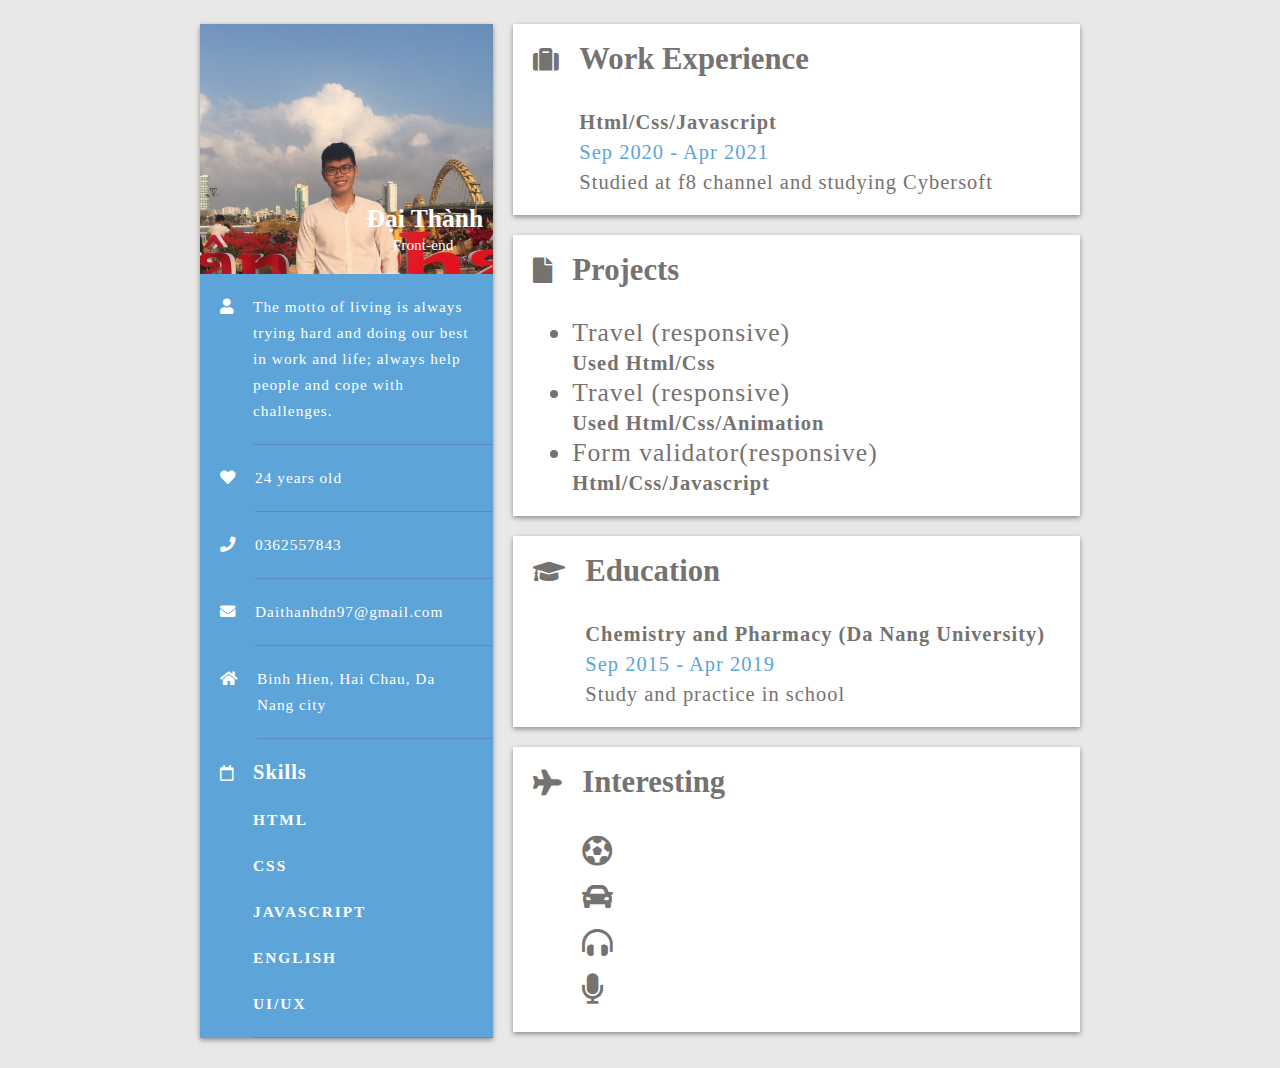
<file: index.html>
<!DOCTYPE html>
<html lang="en">

<head>
 <meta charset="UTF-8">
 <meta http-equiv="X-UA-Compatible" content="IE=edge">
 <meta name="viewport" content="width=device-width, initial-scale=1.0">
 <link rel="stylesheet" href="./asset/fonts/fontawesome-free-5.15.2-web/fontawesome-free-5.15.2-web/css/all.css">
 <link rel="stylesheet" href="./asset/cv.css">
 <link rel="stylesheet" href="./asset/main.css">
 <link rel="preconnect" href="https://fonts.gstatic.com">
 <link href="https://fonts.googleapis.com/css2?family=Roboto:ital,wght@0,100;0,400;0,500;0,700;1,300&display=swap"
  rel="stylesheet">
 <title>Document</title>
</head>

<body>
 <div class="app">
  <div class="container">
   <div class="grid">
    <div class="wide">
     <div class="resume">
      <div class="resume__img">
       <img src="./asset/img/ảnh 2.jpg" alt="" class="img">
       <h1 class="resume__img-name">Đại Thành</h1>
       <p class="resume__img-job">Front-end</p>
      </div>
      <div class="resume__info">
       <div class="resume__info-detail">
        <div class="resume__icon">
         <i class="fas fa-user"></i>
        </div>
        <div class="resume__des">
         <span>The motto of living is always trying hard and doing our best in work and life; always help people and
          cope
          with challenges.</span>
        </div>
       </div>
      <div class="resume__info-detail">
        <div class="resume__icon">
          <i class="fas fa-heart"></i>
        </div>
        <div class="resume__des">
          <span>24 years old</span>
        </div>
      </div>
       <div class="resume__info-detail">
        <div class="resume__icon">
         <i class="fas fa-phone"></i>
        </div>
        <div class="resume__des">
         <span>0362557843</span>
        </div>
       </div>
       <div class="resume__info-detail">
        <div class="resume__icon">
         <i class="fas fa-envelope"></i>
        </div>
        <div class="resume__des">
         <span>Daithanhdn97@gmail.com</span>
        </div>
       </div>
       <div class="resume__info-detail">
        <div class="resume__icon">
         <i class="fas fa-home"></i>
        </div>
        <div class="resume__des">
         <span>Binh Hien, Hai Chau, Da Nang city</span>
        </div>
       </div>
       <div class="resume__info-detail">
        <div class="resume__icon">
         <i class="far fa-calendar"></i>
        </div>
        <div class="resume__des">
         <span class="resume__des-skill">Skills</span>
         <div class="resume__des-skill-detail">
          <span class="resume__des-left">HTML</span>
         </div>
         <div class="resume__des-skill-detail">
          <span class="resume__des-left">CSS</span>
         </div>
         <div class="resume__des-skill-detail">
          <span class="resume__des-left">JAVASCRIPT</span>
         </div>
         <div class="resume__des-skill-detail">
          <span class="resume__des-left">ENGLISH</span>
         </div>
         <div class="resume__des-skill-detail">
          <span class="resume__des-left">UI/UX</span>
         </div>
        </div>
       </div>
      </div>
     </div>
     <div class="information">
       <div class="information__ex">
         <div class="information__ex-list">
           <div class="information__ex-icon"><i class="fas fa-suitcase"></i></div>
           <div class="information__ex-info">
            <h1 class="information__ex-title">Work Experience</h1>
            <div class="information__ex-under">
              <p class="information__ex-skill">Html/Css/Javascript</p>
              <p class="information__ex-year">Sep 2020 - Apr 2021</p>
              <p class="information__ex-detail">Studied at f8 channel and studying Cybersoft
              </p>
            </div>
           </div>
         </div>
       </div>
        <div class="information__ex">
          <div class="information__ex-list">
            <div class="information__ex-icon"><i class="fas fa-file"></i></div>
            <div class="information__ex-info">
              <h1 class="information__ex-title">Projects</h1>
              <div class="information__ex-under">
                <li><a href="https://daithanh-quan.github.io/index.html/" class="information__ex-project">Travel (responsive)</a></li><p class="information__ex-skill"> Used Html/Css</p>
              <li><a href="https://daithanh-quan.github.io/travel/" class="information__ex-project">Travel (responsive)</a></li>
              <p class="information__ex-skill"> Used Html/Css/Animation</p>
              <li><a href="https://daithanh-quan.github.io/validator/" class="information__ex-project">Form validator(responsive)</a></li><p class="information__ex-skill"> Html/Css/Javascript </p>
              </div>
            </div>
          </div>
        </div>
        <div class="information__ex">
          <div class="information__ex-list">
            <div class="information__ex-icon"><i class="fas fa-graduation-cap"></i></div>
            <div class="information__ex-info">
              <h1 class="information__ex-title">Education</h1>
              <div class="information__ex-under">
                <p class="information__ex-skill">Chemistry and Pharmacy (Da Nang University)</p>
                  <p class="information__ex-year">Sep 2015 - Apr 2019</p>
                <p class="information__ex-detail"> Study and practice in school</p>
              </div>
            </div>
          </div>
        </div>
        <div class="information__ex">
          <div class="information__ex-list">
            <div class="information__ex-icon"><i class="fas fa-plane"></i></div>
            <div class="information__ex-info">
              <h1 class="information__ex-title">Interesting</h1>
              <div class="information__ex-under">
                <div class="information__ex-interesting"><i id="hover"  class="fas fa-futbol"></i>
                <p class="information__ex-interesting-info"> Play football, play volleyball</p>
                </div>
              <div class="information__ex-interesting"><i  id="hover" class="fas fa-car"></i>
              <p class="information__ex-interesting-info"> Traveling</p> 
              </div>
              <div class="information__ex-interesting"><i  id="hover" class="fas fa-headphones-alt"></i>
              <p class="information__ex-interesting-info"> Music</p> 
              </div>
              <div class="information__ex-interesting"><i  id="hover" class="fas fa-microphone"></i>
              <p class="information__ex-interesting-info"> Play guitar, play drums and sing</p> 
              </div>
              </div>
            </div>
          </div>
        </div>
     </div>
    </div>
   </div>
  </div>
 </div>
</body>

</html>
</file>
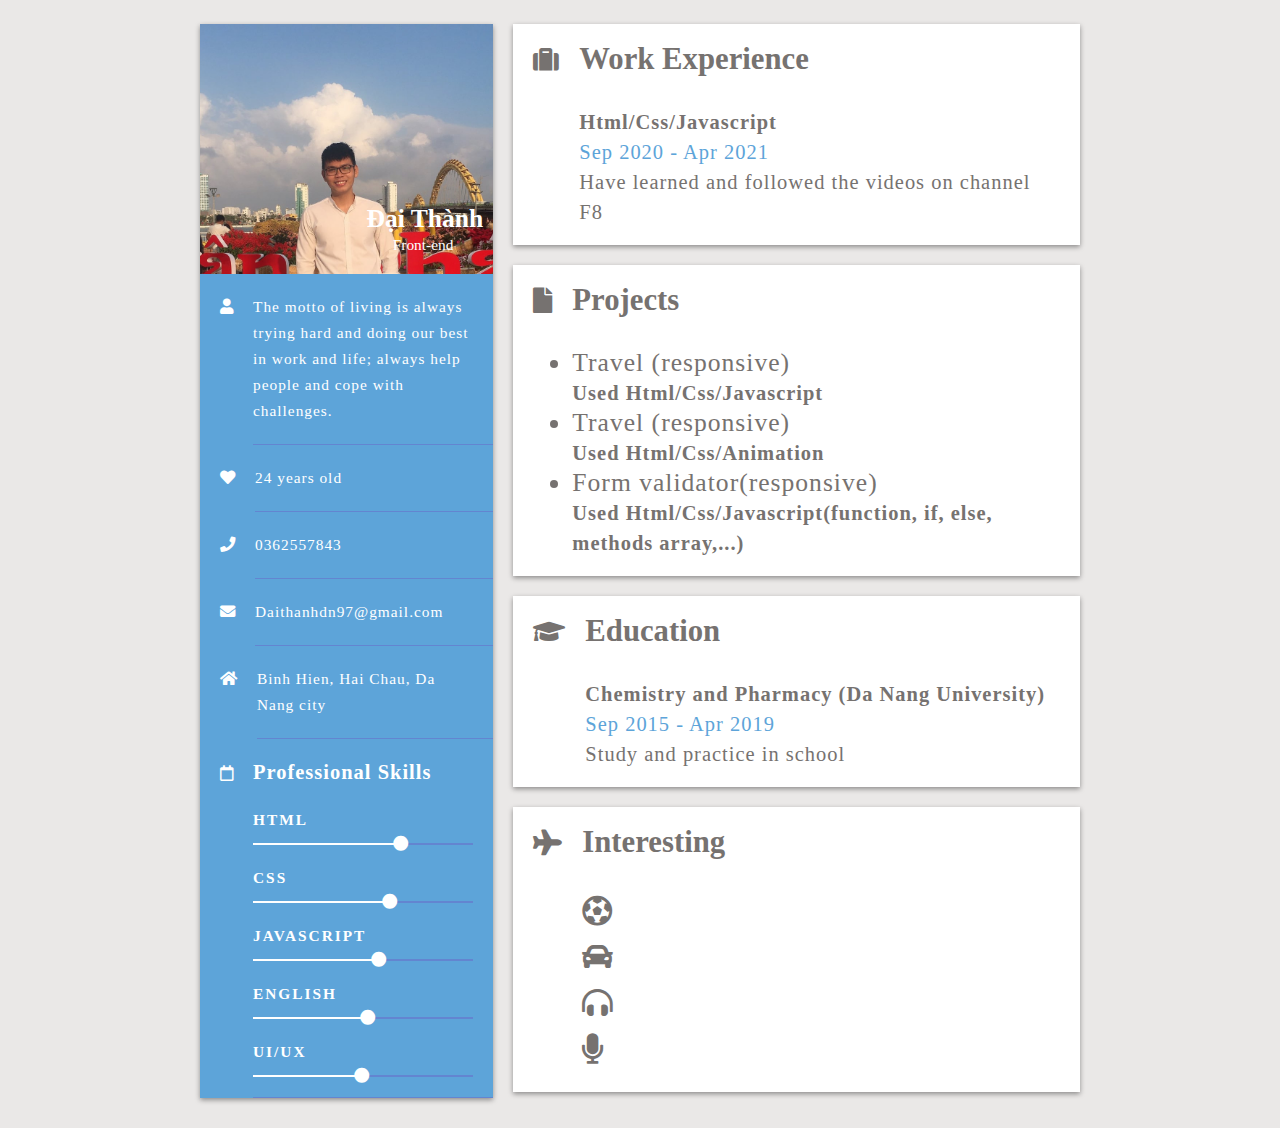
<file: cv.html>
<!DOCTYPE html>
<html lang="en">

<head>
 <meta charset="UTF-8">
 <meta http-equiv="X-UA-Compatible" content="IE=edge">
 <meta name="viewport" content="width=device-width, initial-scale=1.0">
 <link rel="stylesheet" href="./asset/fonts/fontawesome-free-5.15.2-web/fontawesome-free-5.15.2-web/css/all.css">
 <link rel="stylesheet" href="./asset/cv.css">
 <link rel="stylesheet" href="./asset/main.css">
 <link rel="preconnect" href="https://fonts.gstatic.com">
 <link href="https://fonts.googleapis.com/css2?family=Roboto:ital,wght@0,100;0,400;0,500;0,700;1,300&display=swap"
  rel="stylesheet">
 <title>Document</title>
</head>

<body>
 <div class="app">
  <div class="container">
   <div class="grid">
    <div class="wide">
     <div class="resume">
      <div class="resume__img">
       <img src="./asset/img/ảnh 2.jpg" alt="" class="img">
       <h1 class="resume__img-name">Đại Thành</h1>
       <p class="resume__img-job">Front-end</p>
      </div>
      <div class="resume__info">
       <div class="resume__info-detail">
        <div class="resume__icon">
         <i class="fas fa-user"></i>
        </div>
        <div class="resume__des">
         <span>The motto of living is always trying hard and doing our best in work and life; always help people and
          cope
          with challenges.</span>
        </div>
       </div>
      <div class="resume__info-detail">
        <div class="resume__icon">
          <i class="fas fa-heart"></i>
        </div>
        <div class="resume__des">
          <span>24 years old</span>
        </div>
      </div>
       <div class="resume__info-detail">
        <div class="resume__icon">
         <i class="fas fa-phone"></i>
        </div>
        <div class="resume__des">
         <span>0362557843</span>
        </div>
       </div>
       <div class="resume__info-detail">
        <div class="resume__icon">
         <i class="fas fa-envelope"></i>
        </div>
        <div class="resume__des">
         <span>Daithanhdn97@gmail.com</span>
        </div>
       </div>
       <div class="resume__info-detail">
        <div class="resume__icon">
         <i class="fas fa-home"></i>
        </div>
        <div class="resume__des">
         <span>Binh Hien, Hai Chau, Da Nang city</span>
        </div>
       </div>
       <div class="resume__info-detail">
        <div class="resume__icon">
         <i class="far fa-calendar"></i>
        </div>
        <div class="resume__des">
         <span class="resume__des-skill">Professional Skills</span>
         <div class="resume__des-skill-detail">
          <span class="resume__des-left">HTML</span>
         </div>
         <div class="resume__arrow">
           <div class="resume__arrow-knowledge-html">
             <i class="fas fa-circle"></i>
           </div>
         </div>
         <div class="resume__des-skill-detail">
          <span class="resume__des-left">CSS</span>
         </div>
         <div class="resume__arrow">
           <div class="resume__arrow-knowledge-css">
             <i class="fas fa-circle"></i>
           </div>
         </div>
         <div class="resume__des-skill-detail">
          <span class="resume__des-left">JAVASCRIPT</span>
         </div>
         <div class="resume__arrow">
           <div class="resume__arrow-knowledge-js">
             <i class="fas fa-circle"></i>
           </div>
         </div>
         <div class="resume__des-skill-detail">
          <span class="resume__des-left">ENGLISH</span>
         </div>
         <div class="resume__arrow">
           <div class="resume__arrow-knowledge-en">
             <i class="fas fa-circle"></i>
           </div>
         </div>
         <div class="resume__des-skill-detail">
          <span class="resume__des-left">UI/UX</span>
         </div>
         <div class="resume__arrow">
           <div class="resume__arrow-knowledge-u">
             <i class="fas fa-circle"></i>
           </div>
         </div>
        </div>
       </div>
      </div>
     </div>
     <div class="information">
       <div class="information__ex">
         <div class="information__ex-list">
           <div class="information__ex-icon"><i class="fas fa-suitcase"></i></div>
           <div class="information__ex-info">
            <h1 class="information__ex-title">Work Experience</h1>
            <div class="information__ex-under">
              <p class="information__ex-skill">Html/Css/Javascript</p>
              <p class="information__ex-year">Sep 2020 - Apr 2021</p>
              <p class="information__ex-detail">Have learned and followed the videos on channel F8</p>
            </div>
           </div>
         </div>
       </div>
        <div class="information__ex">
          <div class="information__ex-list">
            <div class="information__ex-icon"><i class="fas fa-file"></i></div>
            <div class="information__ex-info">
              <h1 class="information__ex-title">Projects</h1>
              <div class="information__ex-under">
                <li><a href="https://daithanh-quan.github.io/index.html/" class="information__ex-project">Travel (responsive)</a></li><p class="information__ex-skill"> Used Html/Css/Javascript</p>
              <li><a href="https://daithanh-quan.github.io/travel/" class="information__ex-project">Travel (responsive)</a></li>
              <p class="information__ex-skill"> Used Html/Css/Animation</p>
              <li><a href="https://daithanh-quan.github.io/validator/" class="information__ex-project">Form validator(responsive)</a></li><p class="information__ex-skill"> Used Html/Css/Javascript(function, if, else, methods array,...) </p>
              </div>
            </div>
          </div>
        </div>
        <div class="information__ex">
          <div class="information__ex-list">
            <div class="information__ex-icon"><i class="fas fa-graduation-cap"></i></div>
            <div class="information__ex-info">
              <h1 class="information__ex-title">Education</h1>
              <div class="information__ex-under">
                <p class="information__ex-skill">Chemistry and Pharmacy (Da Nang University)</p>
                  <p class="information__ex-year">Sep 2015 - Apr 2019</p>
                <p class="information__ex-detail"> Study and practice in school</p>
              </div>
            </div>
          </div>
        </div>
        <div class="information__ex">
          <div class="information__ex-list">
            <div class="information__ex-icon"><i class="fas fa-plane"></i></div>
            <div class="information__ex-info">
              <h1 class="information__ex-title">Interesting</h1>
              <div class="information__ex-under">
                <div class="information__ex-interesting"><i id="hover"  class="fas fa-futbol"></i>
                <p class="information__ex-interesting-info"> Play football, play volleyball</p>
                </div>
              <div class="information__ex-interesting"><i  id="hover" class="fas fa-car"></i>
              <p class="information__ex-interesting-info"> Traveling</p> 
              </div>
              <div class="information__ex-interesting"><i  id="hover" class="fas fa-headphones-alt"></i>
              <p class="information__ex-interesting-info"> Music</p> 
              </div>
              <div class="information__ex-interesting"><i  id="hover" class="fas fa-microphone"></i>
              <p class="information__ex-interesting-info"> Play guitar, play drums and sing</p> 
              </div>
              </div>
            </div>
          </div>
        </div>
     </div>
    </div>
   </div>
  </div>
 </div>
</body>

</html>
</file>
<file: asset/cv.css>
.app {
  margin: 24px 200px 0;
}
/* resume */
.resume {
  float: left;
  box-shadow: 0 2px 5px 0 rgb(0 0 0 / 40%);
  width: 33.3333%;
  margin-bottom: 30px;
}
.resume__img {
  position: relative;
  height: 250px;
}
.img {
  width: 100%;
  height: 250px;
  object-fit: cover;
}
.resume__img-job,
.resume__img-name {
  position: absolute;
  width: 100%;
  text-align: right;
}
.resume__img-name {
  bottom: 40px;
  font-size: 1rem;
  right: 10px;
  color: white;
}
.resume__img-job {
  bottom: 20px;
  font-size: 0.6rem;
  color: white;
  right: 40px;
}
.resume__info {
  background-color: var(--blue-color);
}
.resume__info-detail {
  display: flex;
  align-items: baseline;
}
.resume__icon {
  padding: 20px;
  font-size: 0.6rem;
  color: white;
}
.resume__des {
  width: 100%;
  line-height: 26px;
  color: white;
  font-size: 0.6rem;
  font-weight: 500;
  letter-spacing: 1px;
  padding: 20px 20px 20px 0;
  border-bottom: 1px solid #6385d0;
}
.resume__des-skill {
  font-size: 0.8rem;
  letter-spacing: 1px;
  font-weight: bold;
}
.resume__des-skill-detail {
  padding-top: 20px;
}
.resume__des-left {
  font-weight: bold;
  letter-spacing: 2px;
}
.resume__arrow {
  position: relative;
  width: 100%;
  height: 2px;
  background-color: #6385d0;
  margin-top: 10px;
}
.resume__arrow-knowledge-html,
.resume__arrow-knowledge-css,
.resume__arrow-knowledge-js,
.resume__arrow-knowledge-en,
.resume__arrow-knowledge-u {
  position: absolute;
  top: 0;
  left: 0;
  background-color: white;
  height: 2px;
}
.resume__arrow-knowledge-html {
  width: 70%;
}
.resume__arrow-knowledge-css {
  width: 65%;
}
.resume__arrow-knowledge-js {
  width: 60%;
}
.resume__arrow-knowledge-en {
  width: 55%;
}
.resume__arrow-knowledge-u {
  width: 52%;
}

.fa-circle {
  position: absolute;
  top: -7px;
  right: -2px;
}
/* infomation */
.information {
  float: left;
  width: 66.66667%;
}
.information__ex {
  padding: 18px 20px;
  color: var(--black-color);
  margin-left: 20px;
  margin-bottom: 20px;
  background-color: white;
  box-shadow: 0 2px 5px 0 rgb(0 0 0 / 40%);
}
.information__ex-list {
  display: flex;
  align-items: baseline;
}
.information__ex-info {
  padding-left: 20px;
}
.information__ex-title {
  font-size: 1.2rem;
}
.information__ex-under {
  padding-top: 30px;
  letter-spacing: 1px;
  line-height: 30px;
}
.information__ex-skill {
  font-size: 0.8rem;
  font-weight: bold;
}
.information__ex-year {
  color: var(--blue-color);
}
.information__ex-year,
.information__ex-detail {
  font-size: 0.8rem;
}
.information__ex-project {
  color: var(--black-color);
}
.information__ex-project:hover {
  color: var(--blue-color);
}
.information__ex-interesting {
  font-size: 1.2rem;
  line-height: 42px;
}
.information__ex-interesting {
  display: flex;
  align-items: center;
  padding-bottom: 4px;
}
.information__ex-interesting-info {
  padding: 0 20px;
  font-size: 0.8rem;
  background-color: var(--black-color);
  color: white;
  position: relative;
  opacity: 0;
  margin-left: 20px;
}
.information__ex-interesting-info::after {
  content: '';
  position: absolute;
  top: 15px;

  left: -10px;
  border-right: 5px solid var(--black-color);
  border-top: 5px solid transparent;
  border-left: 5px solid transparent;
  border-bottom: 5px solid transparent;
}
#hover {
  cursor: pointer;
}
#hover:last-child() {
  width: 30px;
}
#hover:hover ~ .information__ex-interesting-info {
  opacity: 1;
  animation: Fading ease-in 1s;
}
</file>
<file: asset/main.css>
:root {
  --gray-color: #eae8e7;
  --blue-color: #5da4d9;
  --black-color: #767270;
}
* {
  margin: 0;
  padding: 0;
  box-sizing: inherit;
}
html {
  font-family: 'roboto' Arial, Helvetica, sans-serif;
  scroll-behavior: smooth;
  font-size: 62.5%;
  font-size: 1.6rem;
  box-sizing: border-box;
}
body {
  background-color: var(--gray-color);
}
li {
  text-decoration: none;
}
a {
  text-decoration: none;
}
/* grid */
.grid {
  width: 100%;
  display: block;
  padding: 0;
}

.grid.wide {
  max-width: 1200px;
  margin: 0 auto;
}
/* animation */
@keyframes Fading {
  from {
    opacity: 0;
  }
  to {
    opacity: 1;
  }
}
/* responsive */
@media only screen and (min-width: 740px) and (max-width: 1024px) {
  .app {
    margin: 24px 100px 0;
  }
}
@media only screen and (max-width: 1024px) {
  .resume,
  .information {
    width: 100%;
  }
  .information__ex {
    margin-left: 0;
  }
}
@media only screen and (max-width: 739px) {
  .app {
    margin: 24px 0 0;
  }
}
</file>
